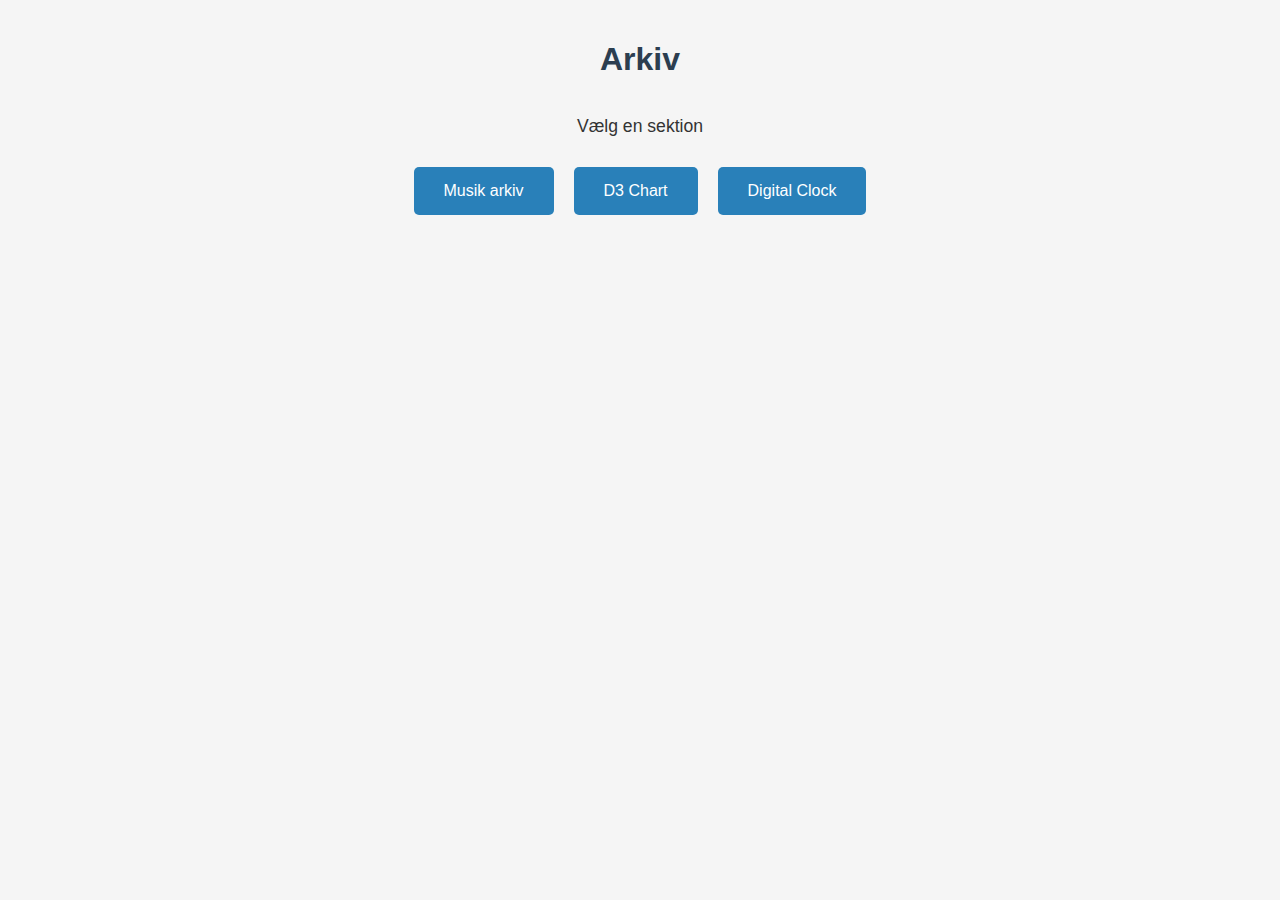
<file: Arkiv/index.html>
<!DOCTYPE html>
<html lang="en">
<head>
    <meta charset="UTF-8">
    <meta name="viewport" content="width=device-width, initial-scale=1.0">
    <title>Arkiv</title>
    <link rel="stylesheet" href="css/style.css">
</head>
<body>
    <h1>Arkiv</h1>
    <p>Vælg en sektion</p>
    
    <div class="menu">
        <a href="music-archive/music-archive.html" class="menu-button">Musik arkiv</a>
        <a href="D3/chart.html" class="menu-button">D3 Chart</a>
        <a href="digital-clock/clock.html" class="menu-button">Digital Clock</a> 
    </div>
</body>
</html>
</file>
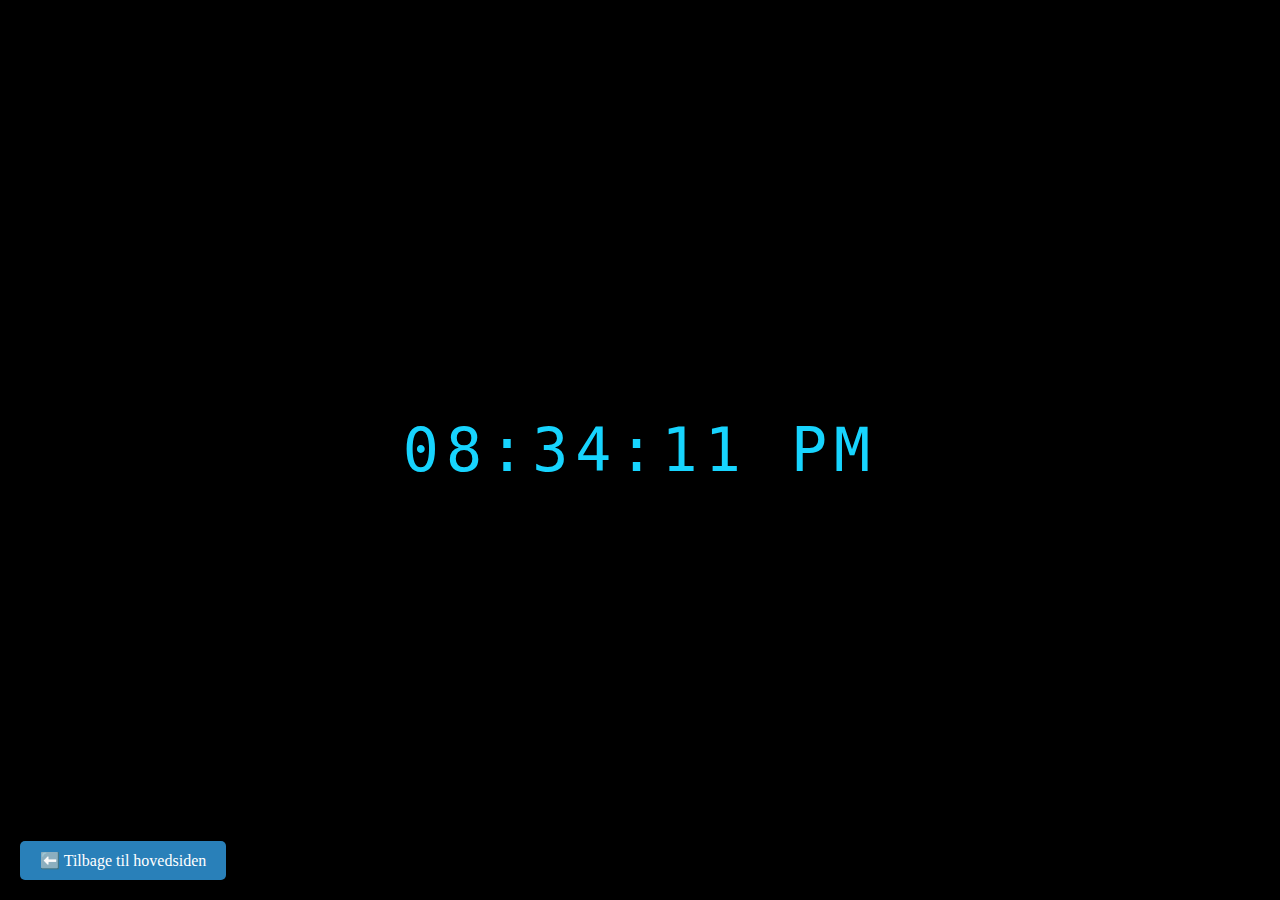
<file: Arkiv/Digital-clock/clock.html>
<!DOCTYPE html>
<html lang="da">
<head>
    <meta charset="UTF-8">
    <meta name="viewport" content="width=device-width, initial-scale=1.0">
    <title>JavaScript Clock</title>
    <link rel="stylesheet" href="clock.css"> 
</head>
<body onload="showTime()">
    <a href="../index.html" class="back-button">⬅️ Tilbage til hovedsiden</a>
    <div id="MyClockDisplay" class="clock"></div>

    <script src="clock.js"></script> 
</body>
</html>
</file>
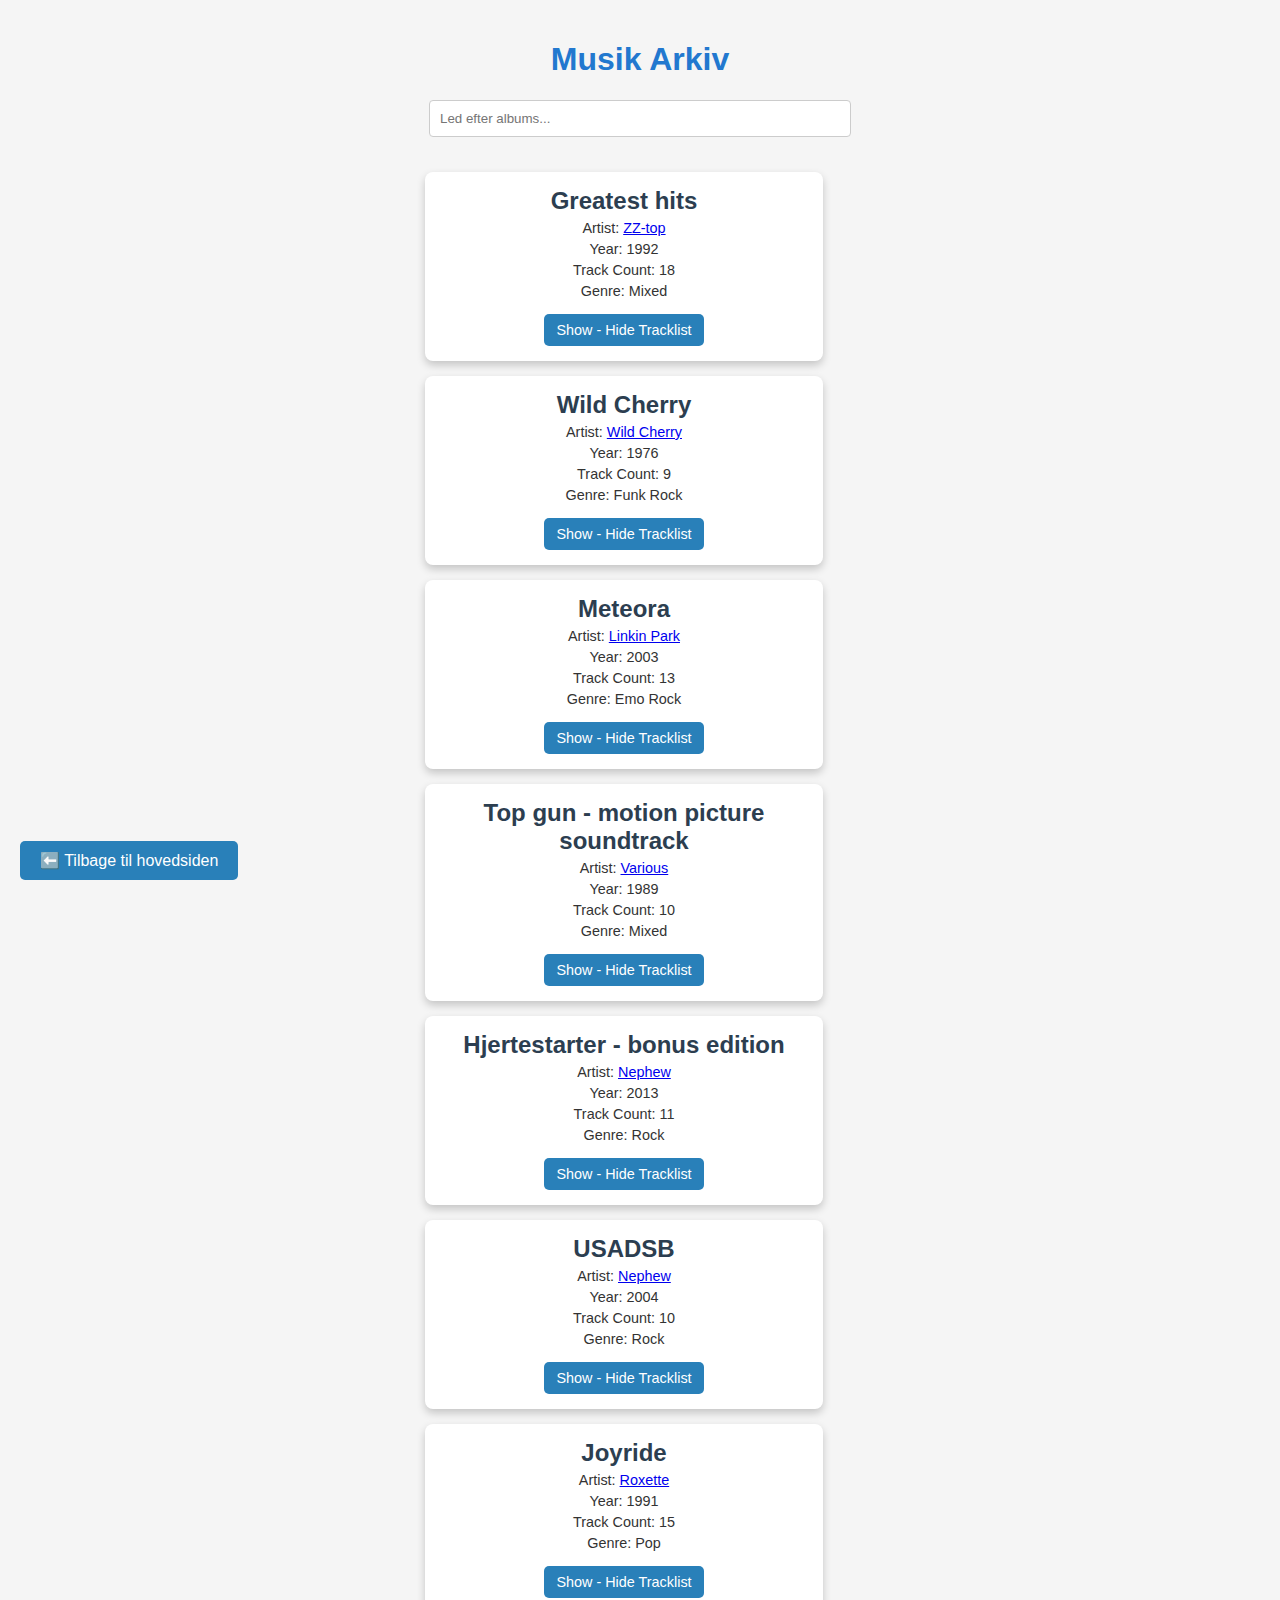
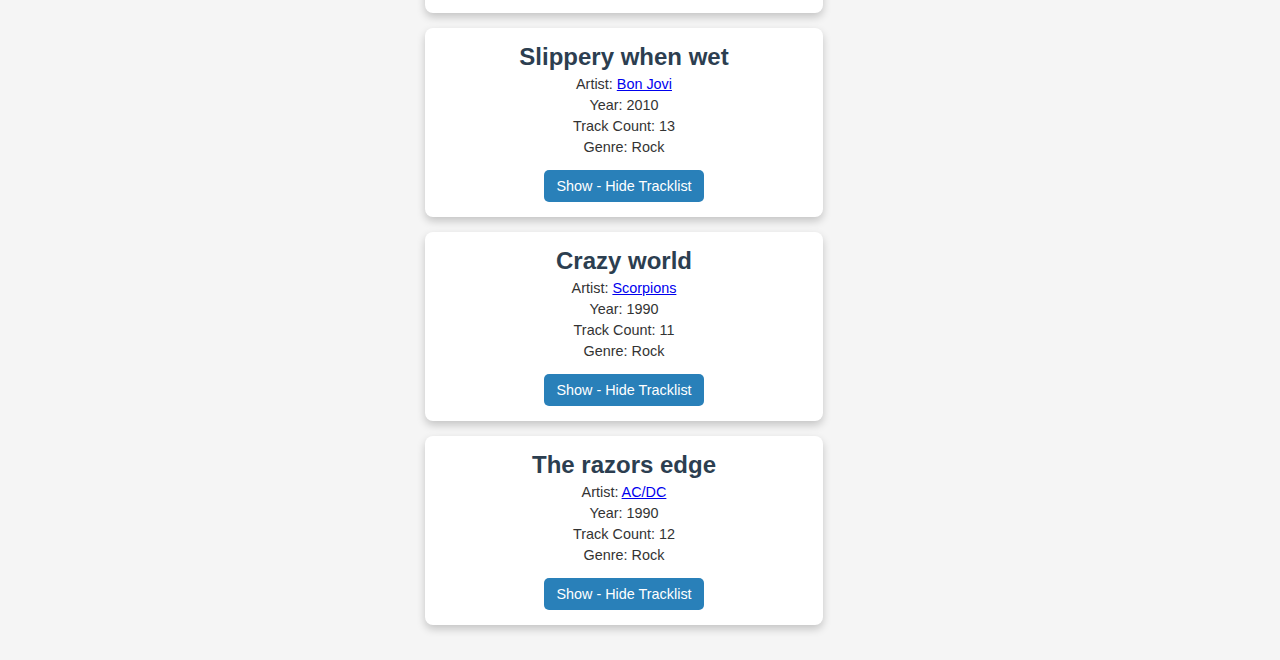
<file: Arkiv/music-archive/music-archive.html>
<!DOCTYPE html>
<html lang="en">
<head>
    <meta charset="UTF-8">
    <meta name="viewport" content="width=device-width, initial-scale=1.0">
    <title>Music Album Archive</title>
    <link rel="stylesheet" href="../css/music-style.css">


</head>
<body>
    <a href="../index.html" class="back-button">⬅️ Tilbage til hovedsiden</a>
    <h1>Musik Arkiv</h1>
    <input type="text" id="search-input" placeholder="Led efter albums..."> 
    <div id="album-list"></div>
    <script src="script.js"></script>
</body>
</html>
</file>
<file: Arkiv/css/style.css>
/* Base Styles */
body {
    font-family: Arial, sans-serif;
    background-color: #f5f5f5;
    color: #333;
    display: flex;
    flex-direction: column;
    align-items: center;
    margin: 0;
    padding: 20px;
}

h1 {
    color: #2c3e50;
    margin-bottom: 20px;
}

p {
    font-size: 1.1em;
    margin-bottom: 30px;
}

/* style for menu */
.menu {
    display: flex;
    gap: 20px;
}
/* style for menu knap */
.menu-button {
    background-color: #2980b9;
    border: none;
    border-radius: 5px;
    color: white;
    cursor: pointer;
    font-size: 1em;
    padding: 15px 30px;
    text-decoration: none;
    transition: background-color 0.3s, transform 0.2s;
    text-align: center;
}

.menu-button:hover {
    background-color: #3498db;
    transform: scale(1.05);
}
.back-button {
    position: fixed;
    bottom: 20px;
    left: 20px;
    padding: 10px 20px;
    background-color: #2980b9;
    color: white;
    text-decoration: none;
    font-size: 1em;
    border-radius: 5px;
    transition: background-color 0.3s, transform 0.2s;
}

.back-button:hover {
    background-color: #3498db;
    transform: scale(1.05);
}
</file>
<file: Arkiv/Digital-clock/clock.css>
body {
    background: black;

}

.clock {
    position: absolute;
    top: 50%;
    left: 50%;
    transform: translateX(-50%) translateY(-50%);
    color: #17D4FE;
    font-size: 60px;
    font-family: 'Share Tech Mono', monospace;
    letter-spacing: 7px;
}

.back-button {
    position: fixed;
    bottom: 20px;
    left: 20px;
    padding: 10px 20px;
    background-color: #2980b9;
    color: white;
    text-decoration: none;
    font-size: 1em;
    border-radius: 5px;
    transition: background-color 0.3s, transform 0.2s;
}

.back-button:hover {
    background-color: #3498db;
    transform: scale(1.05);
}
</file>
<file: Arkiv/css/music-style.css>
/* grundlæggendee css for body */ 
body {
    font-family: Arial, sans-serif;
    background-color: #f5f5f5;
    color: #333;
    display: flex;
    flex-direction: column;
    align-items: center;
    margin: 0;
    padding: 20px;
}

h1 {
    color: #2278cf;
}

/* style for søgefelt  */
#search-input {
    margin-bottom: 20px;
    padding: 10px;
    width: 80%;
    max-width: 400px;
    border: 1px solid #ccc;
    border-radius: 4px;
}

/* styling for hvert album element*/ 
.album {
    background-color: #ffffff;
    border-radius: 8px;
    box-shadow: 0 4px 8px rgba(0, 0, 0, 0.2);
    margin: 15px;
    padding: 15px;
    width: 80%;
    max-width: 400px;
    transition: transform 0.3s;
    text-align: center;
}

/* hover effekt*/ 
.album:hover {
    transform: scale(1.02);
}

/* styling for hvert album navn*/
.album h2 {
    color: #2c3e50;
    margin: 0;
}

.album p {
    font-size: 0.9em;
    margin: 5px 0;
}
/* styling for knapper/buuton */ 
button {
    background-color: #2980b9;
    border: none;
    border-radius: 5px;
    color: white;
    cursor: pointer;
    font-size: 0.9em;
    margin-top: 10px;
    padding: 8px 12px;
    transition: background-color 0.3s;
}

button:hover {
    background-color: #3498db;
}
/* trackliste styling */
.tracklist {
    overflow: hidden;
    max-height: 0;
    transition: max-height 0.5s ease, opacity 0.5s ease;
    opacity: 0;
    list-style-type: none;
    padding: 0;
    margin: 0;
}
/* solo track styling */
.tracklist li {
    border-bottom: 1px solid #ddd;
    padding: 5px 0;
}

.tracklist.visible {
    max-height: 500px; 
    opacity: 1;
}
/* søgeresultater styling */
.search-results {
    list-style-type: none;
    padding: 0; 
    margin: 0; 
}
.back-button {
    position: fixed;
    bottom: 20px;
    left: 20px;
    padding: 10px 20px;
    background-color: #2980b9;
    color: white;
    text-decoration: none;
    font-size: 1em;
    border-radius: 5px;
    transition: background-color 0.3s, transform 0.2s;
}

.back-button:hover {
    background-color: #3498db;
    transform: scale(1.05);
}
</file>
